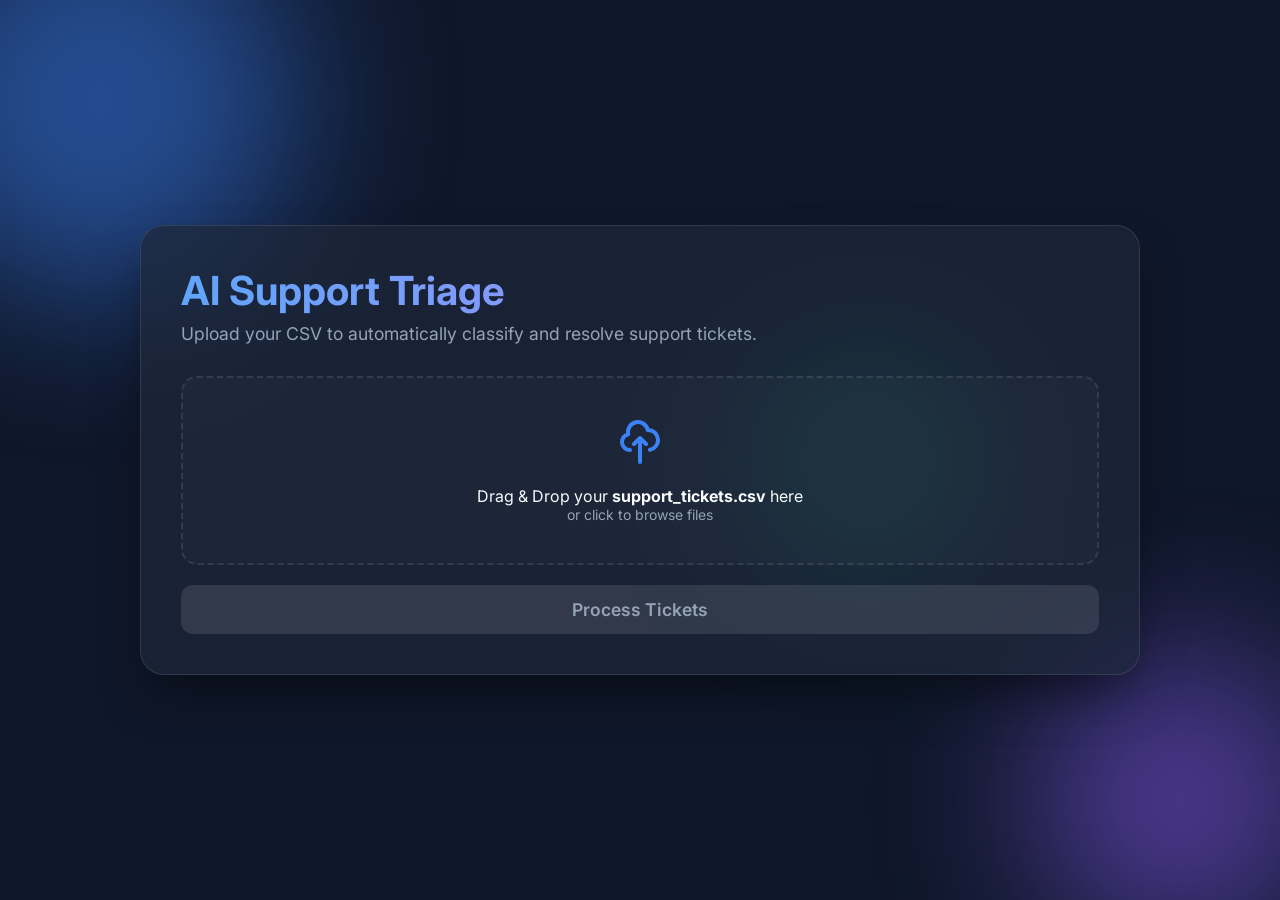
<file: index.html>
<!DOCTYPE html>
<html lang="en">
<head>
    <meta charset="UTF-8">
    <meta name="viewport" content="width=device-width, initial-scale=1.0">
    <title>AI Support Triage</title>
    <link href="https://fonts.googleapis.com/css2?family=Inter:wght@400;500;600;700&display=swap" rel="stylesheet">
    <link rel="stylesheet" href="static/style.css">
</head>
<body>
    <div class="background-shapes">
        <div class="shape shape-1"></div>
        <div class="shape shape-2"></div>
        <div class="shape shape-3"></div>
    </div>

    <main class="glass-container">
        <header>
            <h1>AI Support Triage</h1>
            <p>Upload your CSV to automatically classify and resolve support tickets.</p>
        </header>

        <section class="upload-section">
            <div id="drop-zone" class="drop-zone">
                <div class="drop-content">
                    <svg class="upload-icon" xmlns="http://www.w3.org/2000/svg" fill="none" viewBox="0 0 24 24" stroke="currentColor">
                        <path stroke-linecap="round" stroke-linejoin="round" stroke-width="2" d="M7 16a4 4 0 01-.88-7.903A5 5 0 1115.9 6L16 6a5 5 0 011 9.9M15 13l-3-3m0 0l-3 3m3-3v12" />
                    </svg>
                    <p>Drag & Drop your <strong>support_tickets.csv</strong> here</p>
                    <p class="text-sm text-gray">or click to browse files</p>
                </div>
                <input type="file" id="file-input" accept=".csv" hidden>
            </div>
            <button id="process-btn" class="btn primary-btn" disabled>Process Tickets</button>
        </section>

        <section id="results-section" class="results-section hidden">
            <div class="results-header">
                <h2>Triage Results</h2>
                <div class="stats" id="stats-container"></div>
            </div>
            
            <div class="table-container">
                <table id="results-table">
                    <thead>
                        <tr>
                            <th>Ticket ID</th>
                            <th>Product Area</th>
                            <th>Decision</th>
                            <th>Response Snippet</th>
                        </tr>
                    </thead>
                    <tbody id="table-body">
                        <!-- Rows will be dynamically injected here -->
                    </tbody>
                </table>
            </div>
        </section>
        
        <div id="loading-overlay" class="hidden">
            <div class="spinner"></div>
            <p>Processing tickets with AI...</p>
        </div>
    </main>

    <script src="/static/script.js"></script>
</body>
</html>
</file>
<file: static/style.css>
:root {
    --bg-dark: #0f172a;
    --glass-bg: rgba(30, 41, 59, 0.7);
    --glass-border: rgba(255, 255, 255, 0.1);
    --primary: #3b82f6;
    --primary-hover: #2563eb;
    --text-main: #f8fafc;
    --text-muted: #94a3b8;
    --escalate: #ef4444;
    --reply: #10b981;
}

* {
    margin: 0;
    padding: 0;
    box-sizing: border-box;
    font-family: 'Inter', sans-serif;
}

body {
    background-color: var(--bg-dark);
    color: var(--text-main);
    min-height: 100vh;
    display: flex;
    justify-content: center;
    align-items: center;
    overflow-x: hidden;
    position: relative;
}

/* Background Shapes for Glassmorphism Context */
.background-shapes {
    position: fixed;
    top: 0; left: 0; width: 100%; height: 100%;
    z-index: -1;
    overflow: hidden;
}

.shape {
    position: absolute;
    border-radius: 50%;
    filter: blur(80px);
    opacity: 0.5;
}

.shape-1 {
    width: 400px; height: 400px;
    background: #3b82f6;
    top: -100px; left: -100px;
}

.shape-2 {
    width: 300px; height: 300px;
    background: #8b5cf6;
    bottom: -50px; right: -50px;
}

.shape-3 {
    width: 200px; height: 200px;
    background: #10b981;
    top: 40%; left: 60%;
}

/* Main Container */
.glass-container {
    background: var(--glass-bg);
    backdrop-filter: blur(16px);
    -webkit-backdrop-filter: blur(16px);
    border: 1px solid var(--glass-border);
    border-radius: 24px;
    padding: 40px;
    width: 90%;
    max-width: 1000px;
    box-shadow: 0 25px 50px -12px rgba(0, 0, 0, 0.5);
    margin: 40px 0;
}

header h1 {
    font-size: 2.5rem;
    margin-bottom: 8px;
    background: linear-gradient(to right, #60a5fa, #c084fc);
    -webkit-background-clip: text;
    -webkit-text-fill-color: transparent;
}

header p {
    color: var(--text-muted);
    font-size: 1.1rem;
    margin-bottom: 32px;
}

/* Upload Section */
.drop-zone {
    border: 2px dashed var(--glass-border);
    border-radius: 16px;
    padding: 40px;
    text-align: center;
    cursor: pointer;
    transition: all 0.3s ease;
    background: rgba(255, 255, 255, 0.02);
    margin-bottom: 20px;
}

.drop-zone:hover, .drop-zone.dragover {
    border-color: var(--primary);
    background: rgba(59, 130, 246, 0.1);
}

.upload-icon {
    width: 48px;
    height: 48px;
    color: var(--primary);
    margin-bottom: 16px;
}

.text-sm { font-size: 0.875rem; }
.text-gray { color: var(--text-muted); }

.btn {
    width: 100%;
    padding: 14px;
    border-radius: 12px;
    border: none;
    font-size: 1.1rem;
    font-weight: 600;
    cursor: pointer;
    transition: all 0.3s ease;
}

.primary-btn {
    background: var(--primary);
    color: white;
}

.primary-btn:hover:not(:disabled) {
    background: var(--primary-hover);
    transform: translateY(-2px);
}

.primary-btn:disabled {
    background: rgba(255, 255, 255, 0.1);
    color: var(--text-muted);
    cursor: not-allowed;
}

/* Results Section */
.hidden { display: none !important; }

.results-header {
    margin-top: 40px;
    display: flex;
    justify-content: space-between;
    align-items: flex-end;
    margin-bottom: 20px;
}

.table-container {
    overflow-x: auto;
    border-radius: 12px;
    border: 1px solid var(--glass-border);
}

table {
    width: 100%;
    border-collapse: collapse;
    text-align: left;
}

th, td {
    padding: 16px;
    border-bottom: 1px solid var(--glass-border);
}

th {
    background: rgba(0, 0, 0, 0.2);
    color: var(--text-muted);
    font-weight: 600;
}

tr:hover { background: rgba(255, 255, 255, 0.05); }

.badge {
    padding: 6px 12px;
    border-radius: 9999px;
    font-size: 0.85rem;
    font-weight: 600;
    display: inline-block;
}

.badge.escalate { background: rgba(239, 68, 68, 0.2); color: var(--escalate); }
.badge.reply { background: rgba(16, 185, 129, 0.2); color: var(--reply); }

/* Loading Overlay */
#loading-overlay {
    position: fixed;
    top: 0; left: 0; width: 100%; height: 100%;
    background: rgba(15, 23, 42, 0.8);
    backdrop-filter: blur(8px);
    display: flex;
    flex-direction: column;
    justify-content: center;
    align-items: center;
    z-index: 100;
}

.spinner {
    border: 4px solid rgba(255,255,255,0.1);
    border-top: 4px solid var(--primary);
    border-radius: 50%;
    width: 50px; height: 50px;
    animation: spin 1s linear infinite;
    margin-bottom: 16px;
}

@keyframes spin { 0% { transform: rotate(0deg); } 100% { transform: rotate(360deg); } }
</file>
